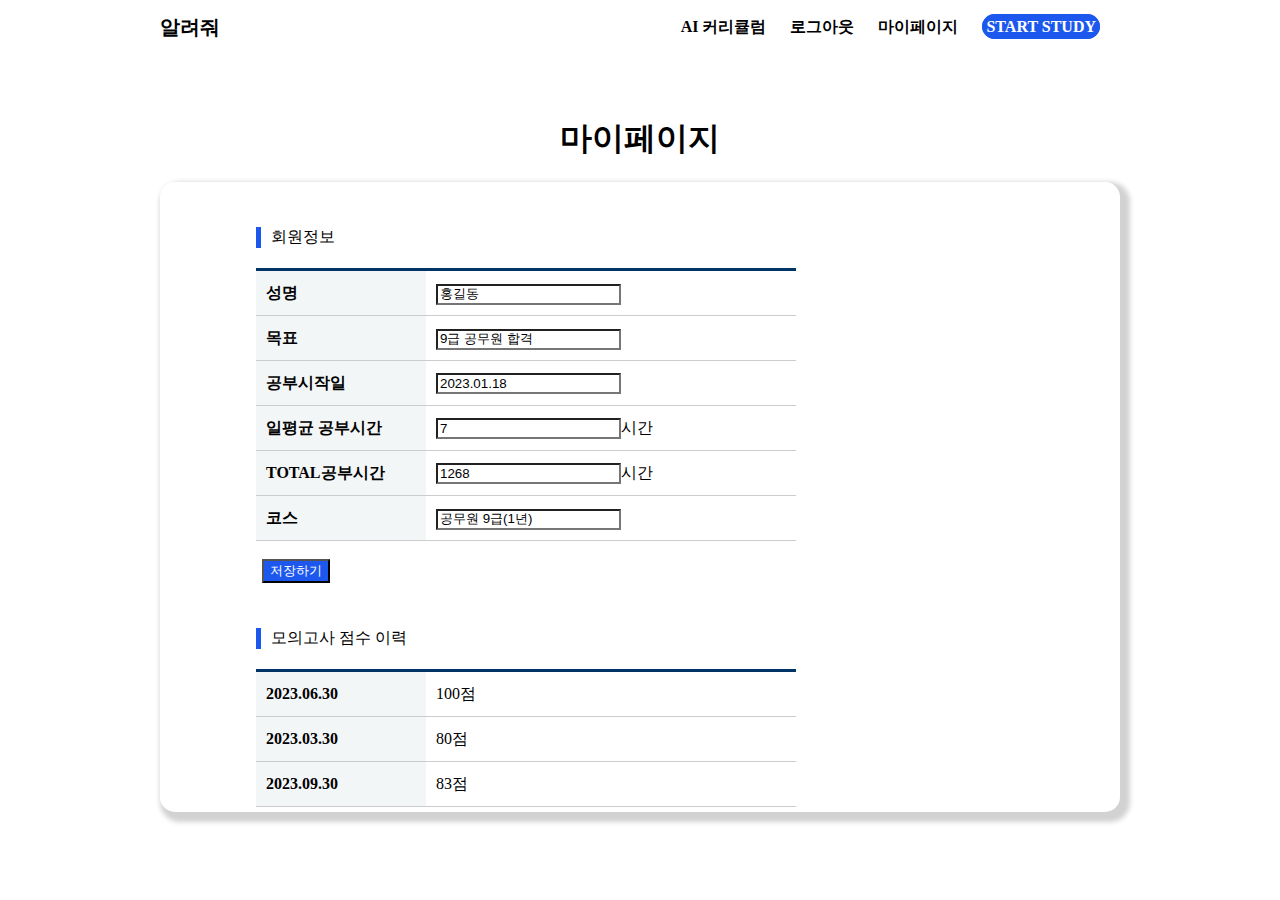
<file: 공부관리-ai/user.html>
<!DOCTYPE html>
<html lang="en">

<head>
    <meta charset="UTF-8">
    <meta name="viewport" content="width=device-width, initial-scale=1.0">
    <title>마이페이지</title>
    <link rel="stylesheet" href="./style.css">
    <script src="./script.js"></script>
</head>

<body class="wb" onload="setData2()">
    <header>
        <nav><a id="home" href="index.html">알려줘</a>
            <div class="header-right">
                <a href="./ai.html">AI 커리큘럼</a>
                <a href="./login.html">로그아웃</a>
                <a href="./user.html">마이페이지</a>
                <a href="#" id="header-btn">START STUDY</a>
            </div>
        </nav>
    </header>
    <div class="contents">
        <h1>마이페이지</h1>
        <div class="ai-box">
            <div class="my-form">

                <div class="t3">회원정보</div>
                <table class="type09">
                    <thead>
                        <tr>
                            <th scope="cols"></th>
                            <th scope="cols"></th>
                        </tr>
                    </thead>
                    <tbody>
                        <tr>
                            <th scope="row">성명</th>
                            <td><input id="username"></td>
                        </tr>
                        <tr>
                            <th scope="row">목표</th>
                            <td><input id="goal"></td>
                        </tr>
                        <tr>
                            <th scope="row">공부시작일</th>
                            <td><input id="sdate"></td>
                        </tr>
                        <tr>
                            <th scope="row">일평균 공부시간</th>
                            <td><input id="avgStudy">시간</td>
                        </tr>
                        <tr>
                            <th scope="row">TOTAL공부시간</th>
                            <td><input id="total">시간</td>
                        </tr>
                        <tr>
                            <th scope="row">코스</th>
                            <td><input id="course"></td>
                        </tr>
                    </tbody>
                </table>
            </div>
            <div class="bottom">

                <button type="button" onclick="updateUser()">저장하기</button>
            </div>
            <div class="my-form">

                <div class="t3">모의고사 점수 이력</div>
                <table class="type09">
                    <thead>
                        <tr>
                            <th scope="cols"></th>
                            <th scope="cols"></th>
                        </tr>
                    </thead>
                    <tbody>
                        <tr>
                            <th scope="row">2023.06.30</th>
                            <td>100점</td>
                        </tr>
                        <tr>
                            <th scope="row">2023.03.30</th>
                            <td>80점</td>
                        </tr>
                        <tr>
                            <th scope="row">2023.09.30</th>
                            <td>83점</td>
                        </tr>

                    </tbody>
                </table>
                <div style="display: none;">모의고사 점수 : <span id="score"></span>점</div>
            </div>
            <div class="bottom">

                <input type="number" placeholder="100"><button type="button">점수추가</button>
            </div>
        </div>
    </div>
</body>

</html>
</file>
<file: 공부관리-ai/style.css>
body {
  background-color: rgb(233, 234, 235);
  width: 100vw;
  height: 100vh;
  margin: auto;
  box-sizing: border-box;
}
header {
  width: 100%;
  height: 6%;
  background-color: white;
  display: flex;
  justify-content: space-between;
  align-items: center;
}
nav {
  width: 75%;
  margin: auto;
  display: flex;
  justify-content: space-between;
  align-items: center;
}
.header-right {
  font-weight: 700;
}
.header-right a {
  margin-right: 20px;
}
#header-btn {
  color: white;
  background-color: rgb(29, 88, 238);
  border: 1px solid rgb(29, 88, 238);
  border-radius: 30px;
  padding: 3px;
}
#home {
  font-weight: 900;
  font-size: 20px;
}
.login {
  margin-top: 15%;
  text-align: center;
}

.login > input {
  width: 60%;
  padding: 20px;
  margin: 10px;
  background-color: white;
}

.login button {
  margin-top: 20px;
  background-color: navy;
  border: 1px solid navy;
  color: white;
  width: 65%;
  padding: 20px;
  /* border-radius: 40px; */
}
#index {
  margin: auto;
  width: 80%;
  height: 94%;
}

.flex-box {
  width: 100%;
  height: 44%;
  display: flex;
  justify-content: space-evenly;
}
.box {
  margin: 2%;
  background-color: white;
  width: 100%;
  border-radius: 30px;
}
#info {
  margin: 3%;
}
#info > div {
  margin-top: 10px;
}
table.type09 {
  border-collapse: collapse;
  text-align: left;
  line-height: 1.5;
}
table.type09 thead th {
  padding: 10px;
  font-weight: bold;
  vertical-align: top;
  color: #369;
  border-bottom: 3px solid #036;
}
table.type09 tbody th {
  width: 150px;
  padding: 10px;
  font-weight: bold;
  vertical-align: top;
  border-bottom: 1px solid #ccc;
  background: #f3f6f7;
}
table.type09 td {
  width: 350px;
  padding: 10px;
  vertical-align: top;
  border-bottom: 1px solid #ccc;
}
#userBtn {
  float: right;
  margin-right: 30px;
}
#userBtn button {
  border: 1px solid rgb(220, 222, 223);
}
a {
  text-decoration: none;
  color: black;
}

#boxtwo {
  display: flex;
  height: 94%;
}
#left {
  background-color: rgb(248, 244, 252);
  flex: 2;
}
#right {
  flex: 8;
}

#left a {
  text-align: center;
}
.nav-item {
  border: 1px solid rgb(225, 208, 245);
  width: 90%;
  padding-top: 5%;
  padding-bottom: 5%;
  margin: auto;
  margin-top: 15px;
  background-color: rgb(225, 208, 245);
}

#info2 {
  text-align: center;
  margin-top: 20vh;
}

.info2-item {
  text-align: left;
  background-color: rgb(220, 222, 223);
  width: 50%;
  margin: auto;
  margin-top: 20px;
  padding-top: 1%;
  padding-bottom: 1%;
}
input {
  /* border-style: none; */
  background-color: rgb(220, 222, 223);
}

#info2 button {
  margin-top: 20px;
}

#check {
  margin-top: 40vh;
  text-align: center;
}

#check-why,
#check-why2 {
  text-align: center;
}

.box-title {
  font-size: 20px;
  font-weight: 700;
  text-align: center;
  margin-top: 3vh;
  /* margin-bottom: 10px; */
}

.box-t2 {
  margin-top: 3vh;
  margin-bottom: 6vh;
  text-align: center;
}
.box-t2 .redc {
  font-weight: 700;
  color: red;
}
.flex-box2 {
  width: 100%;
  height: 70%;
  display: flex;
  justify-content: space-evenly;
}

.bleft {
  flex: 2;
}
.bright {
  flex: 1;
  text-align: center;
}

.boxform {
  padding-top: 5vh;
  width: 60%;
  margin: auto;
}
.boxform .t1 {
  text-align: center;
  font-weight: 700;

  font-size: 20px;
}
.red-box {
  border-radius: 10px;
  text-align: center;
  margin-top: 3vh;
  margin-bottom: 3vh;
  padding-top: 3vh;
  padding-bottom: 3vh;
  font-size: 20px;
  background-color: rgb(241, 217, 217);
}
.red {
  font-size: 40px;
  color: red;
  font-weight: 700;
  margin-right: 0.5vw;
}
.blue-box {
  border-radius: 10px;
  text-align: center;
  margin-top: 3vh;
  margin-bottom: 3vh;
  padding-top: 3vh;
  padding-bottom: 3vh;
  font-size: 20px;
  background-color: rgb(212, 216, 244);
}
.blue {
  font-size: 40px;
  color: rgb(29, 88, 238);
  font-weight: 700;
  margin-right: 0.5vw;
}

.time-flex {
  margin-top: 2vh;
  display: flex;
  justify-content: space-evenly;
}
.time {
  width: 10vw;
  padding-top: 3vh;
  padding-bottom: 3vh;
  text-align: center;
  border: 1px solid rgb(237, 238, 238);
  background-color: rgb(240, 242, 243);
  border-radius: 10px;
  font-weight: 700;
  font-size: 22px;
}
.box-t3 {
  text-align: center;
  margin: 2vh;
}
.purple-box {
  width: 70%;
  margin: auto;
  background-color: rgb(242, 234, 248);
  border-radius: 10px;
  padding-top: 3vh;
  padding-bottom: 3vh;
}

.contents {
  width: 75%;
  margin: auto;
  margin-top: 7vh;
  margin-bottom: 3vh;
  text-align: center;
}
.ai-box {
  /* border: 1px solid black; */
  box-shadow: 5px 5px 5px 5px rgb(211, 210, 210);
  border-radius: 15px;
  height: 70vh;
  overflow-y: auto;
  #result pre {
    white-space: pre-wrap;
  }
}
.wb {
  background-color: white;
}
.ai-box h1 {
  padding-top: 6vh;
  padding-bottom: 3vh;
}

#login-box {
  width: 60%;
  height: 70vh;
  background-color: white;
  border-radius: 20px;
  margin: auto;
  margin-top: 10vh;
}
#login-box h1 {
  text-align: center;
  padding-top: 5vh;
}
.login-form {
  width: 60%;
  margin: auto;
  border: 1px solid rgb(211, 210, 210);
  border-radius: 15px;
  height: 60%;
}

.regi {
  margin-top: 5vh;
  text-align: center;
}
.my-form {
  width: 80%;
  margin: auto;
  padding-top: 5vh;
}
.my-form input {
  background-color: white;
}
.t3 {
  text-align: left;
  border-left: 5px solid rgb(29, 88, 238);
  padding-left: 10px;
}
.bottom {
  text-align: left;
  margin-left: 8vw;
  margin-top: 2vh;
}

.bottom input {
  background-color: white;
  margin-right: 10px;
}
.bottom button {
  background-color: rgb(29, 88, 238);
  color: white;
}
</file>
